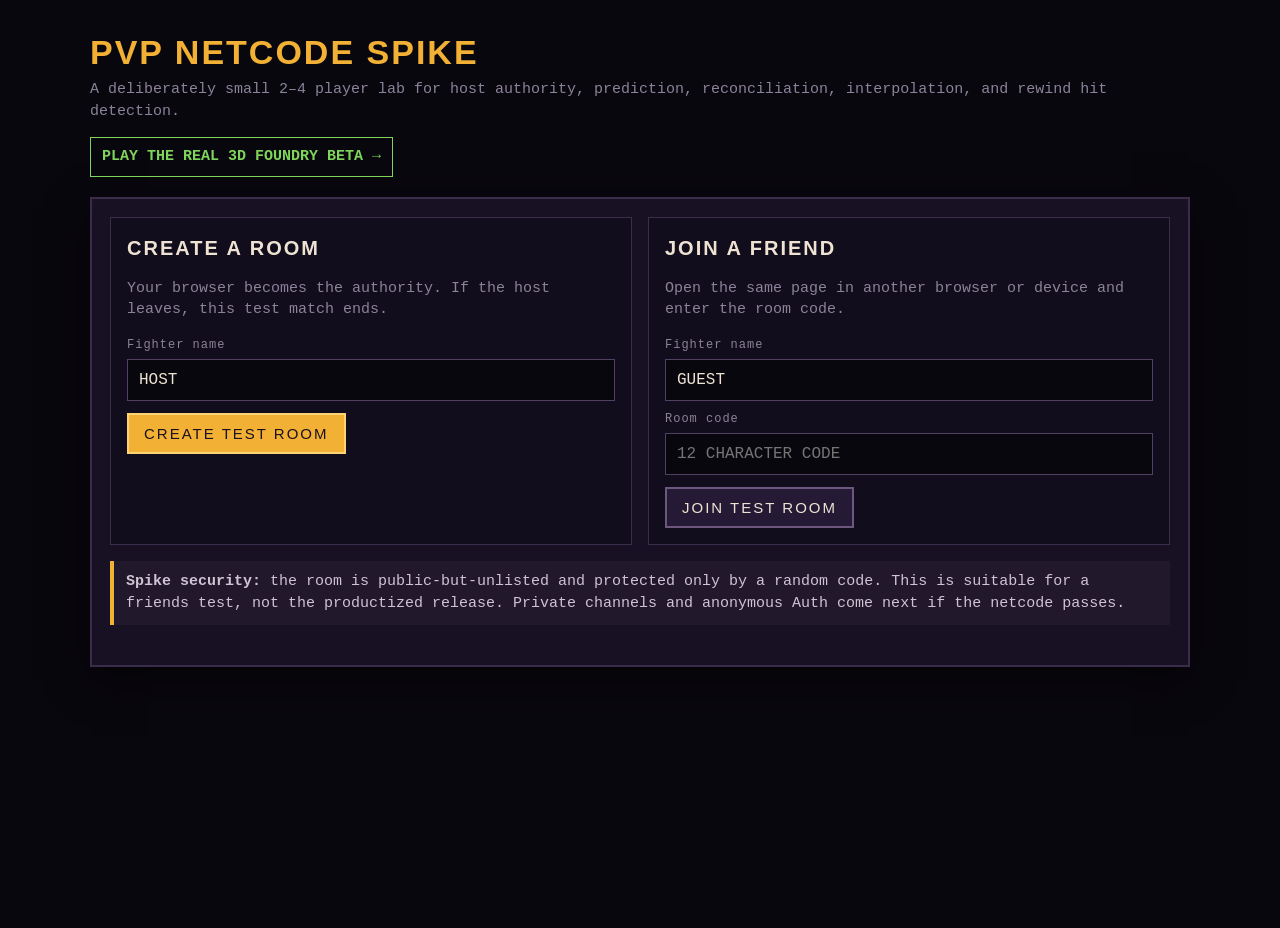
<file: pvp-spike.html>
<!doctype html>
<html lang="en">
<head>
  <meta charset="utf-8">
  <meta name="viewport" content="width=device-width,initial-scale=1">
  <title>Block Royale · PvP Netcode Spike</title>
  <style>
    :root{color-scheme:dark;--ink:#eee3d2;--dim:#8c8299;--panel:#181124;--edge:#392d4b;--gold:#f2b134;--green:#7fd45b;--red:#e0553a}
    *{box-sizing:border-box} body{margin:0;background:#09070e;color:var(--ink);font:15px/1.45 "Courier New",monospace;min-height:100vh}
    main{width:min(1100px,calc(100% - 32px));margin:28px auto} h1,h2,button{font-family:Impact,"Arial Narrow",sans-serif;text-transform:uppercase;letter-spacing:2px}
    h1{font-size:34px;margin:0;color:var(--gold)} .sub{color:var(--dim);margin:2px 0 22px}.real-beta{display:inline-block;color:var(--green);border:1px solid var(--green);padding:8px 11px;text-decoration:none;text-transform:uppercase;font-weight:bold;margin:-8px 0 20px}
    .panel{background:var(--panel);border:2px solid var(--edge);padding:18px;box-shadow:0 12px 38px #0008}.setup{display:grid;grid-template-columns:1fr 1fr;gap:16px}
    .card{border:1px solid var(--edge);padding:16px;background:#120d1c}.card h2{font-size:20px;margin:0 0 10px}.card p{color:var(--dim);min-height:44px}
    label{display:block;color:var(--dim);font-size:12px;letter-spacing:1px;margin:10px 0 5px}input{width:100%;background:#09070e;border:1px solid #514063;color:var(--ink);font:16px "Courier New";padding:11px;text-transform:uppercase}
    button{border:2px solid #6d577f;background:#251a35;color:var(--ink);padding:10px 15px;cursor:pointer;font-size:15px;margin-top:12px}button.primary{background:var(--gold);border-color:#ffd274;color:#1a1120}button:disabled{opacity:.45;cursor:wait}
    .warning{border-left:4px solid var(--gold);padding:10px 12px;background:#21182c;color:#cfc3d4;margin-top:16px}.hidden{display:none!important}
    .lobby{max-width:760px;margin:0 auto}.lobbytop{display:flex;justify-content:space-between;gap:16px;align-items:start}.lobbycode{font:28px Impact,sans-serif;letter-spacing:5px;color:var(--gold)}
    .lobbyroster{display:grid;grid-template-columns:1fr 1fr;gap:8px;margin:18px 0}.seat{border:1px solid var(--edge);background:#0d0914;padding:12px}.seat.empty{color:var(--dim)}.seat b{display:block;color:var(--ink)}
    .play{display:grid;grid-template-columns:minmax(0,760px) 1fr;gap:16px;align-items:start}.arena-wrap{position:relative}canvas{display:block;width:100%;aspect-ratio:4/3;background:#0d1016;border:2px solid var(--edge);cursor:crosshair}
    .eliminated,.round-over{position:absolute;inset:2px;display:flex;flex-direction:column;align-items:center;justify-content:center;text-align:center;background:#09070ecc;pointer-events:none}.eliminated strong,.round-over strong{font:38px Impact,"Arial Narrow",sans-serif;letter-spacing:4px;text-transform:uppercase;color:var(--red)}.round-over strong.win{color:var(--green)}.eliminated span,.round-over span{max-width:420px;color:var(--ink);margin-top:6px}.round-over{z-index:2}
    .hud{display:grid;grid-template-columns:repeat(4,1fr);gap:8px;margin-bottom:10px}.metric{background:#120d1c;border:1px solid var(--edge);padding:8px}.metric b{display:block;color:var(--gold);font-size:17px}.metric small{color:var(--dim)}
    .side h2{font-size:18px;color:var(--gold);margin:0 0 8px}.roster,.log{border:1px solid var(--edge);background:#0d0914;padding:10px;margin-bottom:14px}.roster div{padding:5px 0;border-bottom:1px solid #241a31}.roster div:last-child{border:0}.log{height:250px;overflow:auto;color:var(--dim);font-size:12px}.log .hit{color:var(--green)}.log .death{color:var(--red)}
    .controls{color:var(--dim);font-size:12px;margin:8px 0}.invite{display:flex;gap:8px}.invite input{font-size:12px;text-transform:none}.invite button{margin:0;white-space:nowrap}
    @media(max-width:820px){.setup,.play{grid-template-columns:1fr}.hud{grid-template-columns:1fr 1fr}}
  </style>
</head>
<body>
<main>
  <h1>PvP Netcode Spike</h1>
  <p class="sub">A deliberately small 2–4 player lab for host authority, prediction, reconciliation, interpolation, and rewind hit detection.</p>
  <a class="real-beta" href="pvp-real/">Play the real 3D Foundry beta →</a>

  <section id="setup" class="panel">
    <div class="setup">
      <div class="card">
        <h2>Create a room</h2>
        <p>Your browser becomes the authority. If the host leaves, this test match ends.</p>
        <label for="hostName">Fighter name</label>
        <input id="hostName" maxlength="16" value="HOST">
        <button id="create" class="primary">Create test room</button>
      </div>
      <div class="card">
        <h2>Join a friend</h2>
        <p>Open the same page in another browser or device and enter the room code.</p>
        <label for="guestName">Fighter name</label>
        <input id="guestName" maxlength="16" value="GUEST">
        <label for="roomCode">Room code</label>
        <input id="roomCode" maxlength="20" placeholder="12 CHARACTER CODE">
        <button id="join">Join test room</button>
      </div>
    </div>
    <div class="warning"><b>Spike security:</b> the room is public-but-unlisted and protected only by a random code. This is suitable for a friends test, not the productized release. Private channels and anonymous Auth come next if the netcode passes.</div>
    <p id="connectStatus" class="sub"></p>
  </section>

  <section id="lobby" class="panel lobby hidden">
    <div class="lobbytop">
      <div><h2 style="margin:0">Friends lobby</h2><div class="sub" id="lobbyState">Connecting</div></div>
      <div style="text-align:right"><small style="color:var(--dim)">ROOM CODE</small><div id="lobbyCode" class="lobbycode">—</div></div>
    </div>
    <div class="invite"><input id="invite" readonly><button id="copy">Copy invite</button></div>
    <div id="lobbyRoster" class="lobbyroster"></div>
    <div class="warning"><b>Test mode:</b> 2–4 friends. The host owns positions, bullets, hits, HP, and deaths. If the host leaves, the match ends.</div>
    <button id="startTest" class="primary" disabled>Waiting for a friend</button>
    <button id="leaveLobby">Leave lobby</button>
  </section>

  <section id="play" class="play hidden">
    <div>
      <div class="hud">
        <div class="metric"><small>ROLE</small><b id="role">—</b></div>
        <div class="metric"><small>PLAYERS</small><b id="players">0 / 4</b></div>
        <div class="metric"><small>ROUND TRIP</small><b id="rtt">HOST</b></div>
        <div class="metric"><small>MESSAGES</small><b id="messages">0 ↑ 0 ↓</b></div>
      </div>
      <div class="arena-wrap">
        <canvas id="arena" width="800" height="600" tabindex="0" aria-label="PvP network test arena"></canvas>
        <div id="eliminated" class="eliminated hidden"><strong>Eliminated</strong><span>This fighter is at 0 HP. Movement is disabled for this round. Leave the test to start a new room.</span></div>
        <div id="roundOver" class="round-over hidden"><strong id="roundTitle">Round over</strong><span id="roundSummary"></span></div>
      </div>
      <p class="controls">WASD move · mouse aims · click or Space fires · 30 damage · 200 HP · authoritative snapshots and inputs run at 8 Hz</p>
    </div>
    <aside class="side panel">
      <h2>Room</h2>
      <div id="roster" class="roster"></div>
      <h2>Authority log</h2>
      <div id="log" class="log"></div>
      <button id="leave">Leave test</button>
    </aside>
  </section>
</main>

<script src="supabase-2.91.1.min.js?v=2.91.1"></script>
<script src="pvp-netcode.js?v=4"></script>
<script src="pvp-realtime.js?v=2"></script>
<script>
(()=>{
  'use strict';
  const SUPABASE_URL='https://ctzjitzkolqghvonjtnx.supabase.co';
  const SUPABASE_KEY='sb_publishable_L7lbsM1-zMaOxfIASXIMCQ_0EeF20mq';
  const $=s=>document.querySelector(s);
  const canvas=$('#arena'),ctx=canvas.getContext('2d');
  const keys={},pointer={x:canvas.width/2,y:canvas.height/2};
  const spawns=[{x:-9,z:0},{x:9,z:0},{x:0,z:-9},{x:0,z:9}];
  let room=null,authority=null,predictor=null,isHost=false,peerId='',roster=[],latest=null,connected=false;
  let seenHost=false,hostEnded=false,hostLossTimer=null,warnedConnection=false,playerEliminated=false,roundEnded=false;
  let inputSeq=0,fireId=0,fireQueued=false,lastFrame=performance.now(),inputAccum=0,snapshotAccum=0;
  let traces=[],clockTimer=null,running=false;
  let roundFinalizeTimer=null,roundFinalizeDeadline=0,roundEndPayload=null,roundConfirmationLogged=false;
  const roundAcks=new Set();

  const addLog=(text,kind='')=>{
    const line=document.createElement('div');line.textContent=`${new Date().toLocaleTimeString()}  ${text}`;line.className=kind;
    $('#log').prepend(line);while($('#log').children.length>40) $('#log').lastChild.remove();
  };
  const cleanName=v=>(String(v||'FIGHTER').replace(/[^a-zA-Z0-9 _-]/g,'').trim()||'FIGHTER').slice(0,16);
  const setStatus=text=>{$('#connectStatus').textContent=text;};

  async function begin(host){
    if(running) return;
    if(!window.supabase){setStatus('The multiplayer client did not load. Refresh this page and try again.');return;}
    isHost=host;peerId=PVPRealtime.randomPeerId();
    const code=host?PVPRealtime.randomRoomCode(12):$('#roomCode').value;
    const name=cleanName(host?$('#hostName').value:$('#guestName').value);
    if(!host&&String(code).replace(/[^A-Z2-9]/gi,'').length<8){setStatus('Enter the room code from the host.');return;}
    $('#create').disabled=$('#join').disabled=true;setStatus('Connecting to the PvP test room…');
    const client=supabase.createClient(SUPABASE_URL,SUPABASE_KEY,{
      auth:{persistSession:false,autoRefreshToken:false,detectSessionInUrl:false},
      realtime:{params:{eventsPerSecond:20}},
    });
    if(host){
      authority=new PVPNetcode.HostAuthority({startTimeMs:Date.now()});
      authority.addPlayer(peerId,spawns[0]);
    }else predictor=new PVPNetcode.ClientPredictor(peerId,spawns[1]);
    room=new PVPRealtime.RealtimeRoom({
      client,roomCode:code,peerId,name,isHost:host,
      onInput:(id,input,receivedAt)=>authority&&authority.receiveInput(id,input,receivedAt),
      onRoundAck:handleRoundAck,
      onSnapshot:snapshot=>{if(predictor){latest=snapshot;predictor.applySnapshot(snapshot,Date.now());syncLifeState();if(snapshot.roundEnded)finishRound({winnerId:snapshot.winnerId,roundEndSeq:snapshot.roundEndSeq,reason:'snapshot'});}},
      onEvent:showEvent,
      onLobby:lobbyMessage,
      onRoster:updateRoster,
      onStatus:status=>{
        if(status.kind==='error'||status.kind==='send_error') addLog(status.error?status.error.message:`Send failed: ${status.status}`,'death');
        updateMetrics();updateLobbyControls();
      },
    });
    try{
      await room.connect();
      connected=true;
      $('#setup').classList.add('hidden');$('#lobby').classList.remove('hidden');
      $('#role').textContent=host?'HOST AUTHORITY':'GUEST CLIENT';
      const invite=`${location.href.split('#')[0]}#${room.roomCode}`;$('#invite').value=invite;
      $('#lobbyCode').textContent=room.roomCode;
      history.replaceState(null,'',`#${room.roomCode}`);
      if(!host){room.syncClock();clockTimer=setInterval(()=>room&&room.syncClock(),2500);}
      addLog(host?'Host authority ready':'Connected; waiting for host to start');
      updateLobbyControls();
    }catch(error){
      setStatus(`Could not connect: ${error.message}`);$('#create').disabled=$('#join').disabled=false;
      if(room) await room.close();room=null;authority=null;predictor=null;
    }
  }

  function updateRoster(next){
    roster=next;
    if(authority){
      const admitted=new Set(next.slice(0,4).map(p=>p.playerId));admitted.add(peerId);
      for(const p of next.slice(0,4)) if(!authority.players.has(p.playerId)){
        const spawn=spawns[authority.players.size%spawns.length];authority.addPlayer(p.playerId,spawn);addLog(`${p.name} joined`);
      }
      for(const id of Array.from(authority.players.keys())) if(id!==peerId&&!admitted.has(id)){
        authority.removePlayer(id);addLog(`${id.slice(0,6)} left`);
      }
      if(next.length>4) addLog('Room is full; extra presence ignored','death');
    }
    const names=new Map(next.map(p=>[p.playerId,p.name]));
    if(!isHost){
      const hostPresent=next.some(p=>p.role==='host');
      if(hostPresent){seenHost=true;if(hostLossTimer){clearTimeout(hostLossTimer);hostLossTimer=null;}}
      else if(connected&&seenHost&&!hostEnded&&!hostLossTimer) hostLossTimer=setTimeout(()=>{
        hostLossTimer=null;if(room&&!room.roster.some(p=>p.role==='host')) endForHostLeave();
      },1500);
    }
    $('#roster').replaceChildren(...next.slice(0,4).map(p=>{
      const d=document.createElement('div');d.textContent=`${p.playerId===peerId?'◆':'◇'} ${names.get(p.playerId)} · ${p.role.toUpperCase()}`;return d;
    }));
    $('#players').textContent=`${Math.min(next.length,4)} / 4`;updateMetrics();
    const seats=[];
    for(let i=0;i<4;i++){
      const p=next[i],d=document.createElement('div');d.className='seat'+(p?'':' empty');
      if(p){const b=document.createElement('b');b.textContent=`${p.playerId===peerId?'◆':'◇'} ${p.name}`;d.append(b,document.createTextNode(p.role==='host'?'HOST AUTHORITY':'CONNECTED'));}
      else d.textContent=`◇ OPEN SEAT ${i+1}`;
      seats.push(d);
    }
    $('#lobbyRoster').replaceChildren(...seats);updateLobbyControls();
  }

  function updateLobbyControls(){
    if(!room) return;
    if(hostEnded){$('#startTest').disabled=true;$('#startTest').textContent='Host disconnected';return;}
    const hostPresent=roster.some(p=>p.role==='host');
    if(isHost){
      const ready=room.canStart();
      $('#startTest').disabled=!ready;$('#startTest').textContent=ready?'Start test match':'Waiting for a friend';
      $('#lobbyState').textContent=ready?'Everyone is connected. Start when ready.':roster.length>=2?'Finishing the network handshake…':'Share the invite link with 1–3 friends.';
    }else{
      $('#startTest').disabled=true;$('#startTest').textContent='Waiting for host';
      $('#lobbyState').textContent=hostPresent?'Connected. The host will start the match.':'Finding the host…';
    }
  }

  async function requestStart(){
    if(!isHost||running||!room.canStart()) return;
    const message={seq:Date.now(),type:'start',startsAtMs:Date.now()+900};
    $('#startTest').disabled=true;$('#startTest').textContent='Starting…';
    if(await room.sendLobby(message)) lobbyMessage(Object.assign({hostId:peerId},message));
    else{addLog('Could not broadcast match start','death');updateLobbyControls();}
  }

  function lobbyMessage(message){
    if(!message||message.type!=='start'||running) return;
    const hostNow=isHost?Date.now():room.toHostTime(Date.now());
    const wait=Math.max(0,Number(message.startsAtMs)-hostNow);
    $('#lobbyState').textContent=`Match starting in ${Math.max(1,Math.ceil(wait/1000))}…`;
    setTimeout(startArena,wait);
  }

  function startArena(){
    if(running) return;
    if(authority&&!authority.startRound()){addLog('Match needs at least two connected players','death');updateLobbyControls();return;}
    running=true;$('#lobby').classList.add('hidden');$('#play').classList.remove('hidden');
    addLog('Match started');canvas.focus();lastFrame=performance.now();requestAnimationFrame(frame);
  }

  function endForHostLeave(){
    hostEnded=true;running=false;stopRoundFinalizer();$('#play').classList.add('hidden');$('#lobby').classList.remove('hidden');
    $('#lobbyState').textContent='The host disconnected, so this test match ended.';
    $('#startTest').disabled=true;$('#startTest').textContent='Host disconnected';
    addLog('Host disconnected; authority ended the match','death');
  }

  function showEvent(event){
    if(!event||!event.type) return;
    if(event.type==='round_end'){finishRound(event);return;}
    if(event.type==='hit'||event.type==='death'||event.type==='shot'){
      traces.push({at:performance.now(),origin:event.origin,end:event.impact||event.end,hit:event.hit});
      if(event.hit) addLog(`${short(event.shooterId)} hit ${short(event.targetId)} · ${event.targetHp} HP · rewind ${Math.round(event.rewindMs)} ms`,event.killed?'death':'hit');
    }
  }
  const short=id=>{const p=roster.find(x=>x.playerId===id);return p?p.name:String(id||'').slice(0,6);};

  function expectedRoundGuests(){
    return roster.filter(p=>p.playerId!==peerId).map(p=>p.playerId);
  }

  function stopRoundFinalizer(){
    if(roundFinalizeTimer){clearInterval(roundFinalizeTimer);roundFinalizeTimer=null;}
  }

  function allRoundAcksReceived(){
    return expectedRoundGuests().every(id=>roundAcks.has(id));
  }

  function completeRoundFinalizer(confirmed){
    stopRoundFinalizer();
    if(roundConfirmationLogged) return;
    roundConfirmationLogged=true;
    addLog(confirmed?'Round result confirmed by all players':'Round result confirmation timed out',confirmed?'hit':'death');
    updateMetrics();
  }

  function sendFinalRoundState(){
    if(!room||!authority||!roundEndPayload) return;
    room.sendSnapshot(authority.createSnapshot());
    room.sendEvent(roundEndPayload);
    if(allRoundAcksReceived()) completeRoundFinalizer(true);
    else if(Date.now()>=roundFinalizeDeadline) completeRoundFinalizer(false);
  }

  function startRoundFinalizer(event){
    if(roundEndPayload) return;
    roundEndPayload=event;
    roundAcks.add(peerId);
    roundFinalizeDeadline=Date.now()+3000;
    sendFinalRoundState();
    if(!allRoundAcksReceived()) roundFinalizeTimer=setInterval(sendFinalRoundState,250);
  }

  function handleRoundAck(playerId,roundEndSeq){
    if(!isHost||!authority||!authority.roundEnded||roundEndSeq!==authority.roundEndSeq) return;
    roundAcks.add(playerId);
    if(allRoundAcksReceived()) completeRoundFinalizer(true);
  }

  function finishRound(event){
    const roundEndSeq=Math.max(0,Math.floor(Number(event&&(event.seq||event.roundEndSeq))||0));
    if(!isHost&&room&&roundEndSeq) room.sendRoundAck(roundEndSeq);
    if(roundEnded) return;
    roundEnded=true;running=false;
    if(clockTimer){clearInterval(clockTimer);clockTimer=null;}
    for(const code of Object.keys(keys)) keys[code]=false;
    fireQueued=false;
    const winnerId=event&&event.winnerId;
    const won=winnerId===peerId;
    const winner=winnerId?short(winnerId):'Nobody';
    $('#roundTitle').textContent=won?'Victory':'Game over';
    $('#roundTitle').classList.toggle('win',won);
    $('#roundSummary').textContent=winnerId?`${winner} is the last fighter alive. Leave the test to start a new room.`:'No fighter survived. Leave the test to start a new room.';
    $('#roundOver').classList.remove('hidden');
    addLog(winnerId?`${winner} won the round`:'Round ended with no survivor',won?'hit':'death');
    if(isHost) startRoundFinalizer(event);
    updateMetrics();
  }

  function localPosition(){
    if(authority){const p=authority.players.get(peerId);return p&&{x:p.x,z:p.z,yaw:p.yaw};}
    return predictor&&{x:predictor.x,z:predictor.z,yaw:predictor.yaw};
  }
  function localAlive(){
    if(authority){const p=authority.players.get(peerId);return !p||p.alive;}
    const p=latest&&latest.players.find(item=>item.id===peerId);
    return !p||p.alive!==false;
  }
  function syncLifeState(alive=localAlive()){
    const eliminated=!alive;
    $('#eliminated').classList.toggle('hidden',!eliminated);
    if(eliminated&&!playerEliminated){
      for(const code of Object.keys(keys)) keys[code]=false;
      fireQueued=false;addLog('You were eliminated; movement is disabled for this round','death');
    }
    playerEliminated=eliminated;
  }
  function control(){
    const p=localPosition()||{x:0,z:0};
    const w=screenToWorld(pointer.x,pointer.y),dx=w.x-p.x,dz=w.z-p.z;
    return {moveX:(keys.KeyD?1:0)-(keys.KeyA?1:0),moveZ:(keys.KeyS?1:0)-(keys.KeyW?1:0),yaw:Math.atan2(-dx,-dz)};
  }

  function frame(now){
    if(!running) return;
    const dt=Math.min(50,now-lastFrame);lastFrame=now;inputAccum+=dt;snapshotAccum+=dt;
    const alive=localAlive();syncLifeState(alive);
    const local=localPosition()||{yaw:0};
    const c=alive?control():{moveX:0,moveZ:0,yaw:local.yaw};
    if(authority){
      authority.step(dt,Date.now());
    }else if(predictor&&alive) predictor.predict(c,dt,room.toHostTime(Date.now()));

    if(inputAccum>=125){
      const elapsed=inputAccum;inputAccum%=125;
      if(authority&&alive){
        const input=PVPNetcode.sanitizeInput({seq:++inputSeq,moveX:c.moveX,moveZ:c.moveZ,yaw:c.yaw,
          fireId:fireQueued?++fireId:fireId,shotAtMs:Date.now(),clientTimeMs:Date.now()});
        authority.receiveInput(peerId,input,Date.now());
      }else if(predictor&&room&&alive){
        const hostNow=room.toHostTime(Date.now());
        const input=predictor.makeInput({...c,fire:fireQueued},hostNow,elapsed,true);
        room.sendInput(input);
      }
      fireQueued=false;
    }
    if(authority&&snapshotAccum>=125){
      snapshotAccum%=125;latest=authority.createSnapshot();room.sendSnapshot(latest);
      for(const event of authority.drainEvents()){showEvent(event);room.sendEvent(event);}
    }
    draw(now);updateMetrics();requestAnimationFrame(frame);
  }

  function visiblePlayers(){
    if(authority) return Array.from(authority.players.values(),p=>({id:p.id,x:p.x,z:p.z,yaw:p.yaw,hp:p.hp,alive:p.alive}));
    const out=[];
    const selfMeta=latest&&latest.players.find(p=>p.id===peerId);
    if(predictor) out.push({id:peerId,x:predictor.x,z:predictor.z,yaw:predictor.yaw,hp:selfMeta?selfMeta.hp:200,alive:selfMeta?selfMeta.alive:true});
    if(latest&&room) for(const p of latest.players) if(p.id!==peerId){
      const smooth=predictor.remoteAt(p.id,room.toHostTime(Date.now())-125)||p;out.push(Object.assign({},p,smooth));
    }
    return out;
  }

  function draw(now){
    ctx.clearRect(0,0,canvas.width,canvas.height);ctx.fillStyle='#0d1016';ctx.fillRect(0,0,canvas.width,canvas.height);
    ctx.strokeStyle='#392d4b';ctx.lineWidth=2;ctx.strokeRect(70,50,660,500);
    ctx.strokeStyle='#171d27';ctx.lineWidth=1;
    for(let i=-20;i<=20;i+=4){const a=worldToScreen(i,-20),b=worldToScreen(i,20);ctx.beginPath();ctx.moveTo(a.x,a.y);ctx.lineTo(b.x,b.y);ctx.stroke();}
    for(let i=-20;i<=20;i+=4){const a=worldToScreen(-20,i),b=worldToScreen(20,i);ctx.beginPath();ctx.moveTo(a.x,a.y);ctx.lineTo(b.x,b.y);ctx.stroke();}
    traces=traces.filter(t=>now-t.at<320);
    for(const t of traces){const a=worldToScreen(t.origin.x,t.origin.z),b=worldToScreen(t.end.x,t.end.z),alpha=1-(now-t.at)/320;
      ctx.strokeStyle=t.hit?`rgba(127,212,91,${alpha})`:`rgba(242,177,52,${alpha})`;ctx.lineWidth=t.hit?4:2;ctx.beginPath();ctx.moveTo(a.x,a.y);ctx.lineTo(b.x,b.y);ctx.stroke();}
    for(const p of visiblePlayers()){
      const s=worldToScreen(p.x,p.z),mine=p.id===peerId,color=mine?'#f2b134':'#7fb5e8';
      ctx.save();ctx.translate(s.x,s.y);ctx.fillStyle=p.alive?color:'#4a4350';ctx.beginPath();ctx.arc(0,0,12,0,Math.PI*2);ctx.fill();
      ctx.strokeStyle='#eee3d2';ctx.lineWidth=2;ctx.beginPath();ctx.moveTo(0,0);ctx.lineTo(-Math.sin(p.yaw)*24,-Math.cos(p.yaw)*24);ctx.stroke();
      ctx.fillStyle='#0a0710';ctx.fillRect(-18,17,36,5);ctx.fillStyle=p.hp>80?'#7fd45b':'#e0553a';ctx.fillRect(-18,17,36*Math.max(0,p.hp)/200,5);
      ctx.fillStyle='#eee3d2';ctx.font='12px Courier New';ctx.textAlign='center';ctx.fillText(short(p.id),0,-18);ctx.restore();
    }
  }
  const worldToScreen=(x,z)=>({x:canvas.width/2+x*15,y:canvas.height/2+z*15});
  const screenToWorld=(x,y)=>({x:(x-canvas.width/2)/15,z:(y-canvas.height/2)/15});
  function updateMetrics(){
    if(!room)return;
    const rtt=room.rttMs;
    $('#rtt').textContent=isHost?'HOST':rtt===null?'SYNCING':`${Math.round(rtt)} ms`;
    $('#rtt').style.color=!isHost&&rtt!==null&&rtt>400?'var(--red)':'';
    $('#messages').textContent=`${room.metrics.sent} ↑ ${room.metrics.received} ↓`;
    if(!isHost&&!warnedConnection&&rtt!==null&&rtt>400){warnedConnection=true;addLog('Poor connection: shots older than 200 ms are not rewound','death');}
  }

  addEventListener('keydown',e=>{keys[e.code]=true;if(e.code==='Space'){fireQueued=true;e.preventDefault();}});
  addEventListener('keyup',e=>{keys[e.code]=false;});
  canvas.addEventListener('mousemove',e=>{const r=canvas.getBoundingClientRect();pointer.x=(e.clientX-r.left)*canvas.width/r.width;pointer.y=(e.clientY-r.top)*canvas.height/r.height;});
  canvas.addEventListener('mousedown',e=>{if(e.button===0)fireQueued=true;canvas.focus();});
  $('#create').onclick=()=>begin(true);$('#join').onclick=()=>begin(false);
  $('#startTest').onclick=requestStart;
  $('#copy').onclick=async()=>{try{await navigator.clipboard.writeText($('#invite').value);$('#copy').textContent='Copied';}catch(e){$('#invite').select();}setTimeout(()=>$('#copy').textContent='Copy',1200);};
  const leave=async()=>{running=false;connected=false;stopRoundFinalizer();if(clockTimer)clearInterval(clockTimer);if(room)await room.close();location.reload();};
  $('#leave').onclick=leave;$('#leaveLobby').onclick=leave;
  addEventListener('beforeunload',()=>room&&room.close());
  if(location.hash.length>1) $('#roomCode').value=location.hash.slice(1).toUpperCase();
})();
</script>
</body>
</html>
</file>
